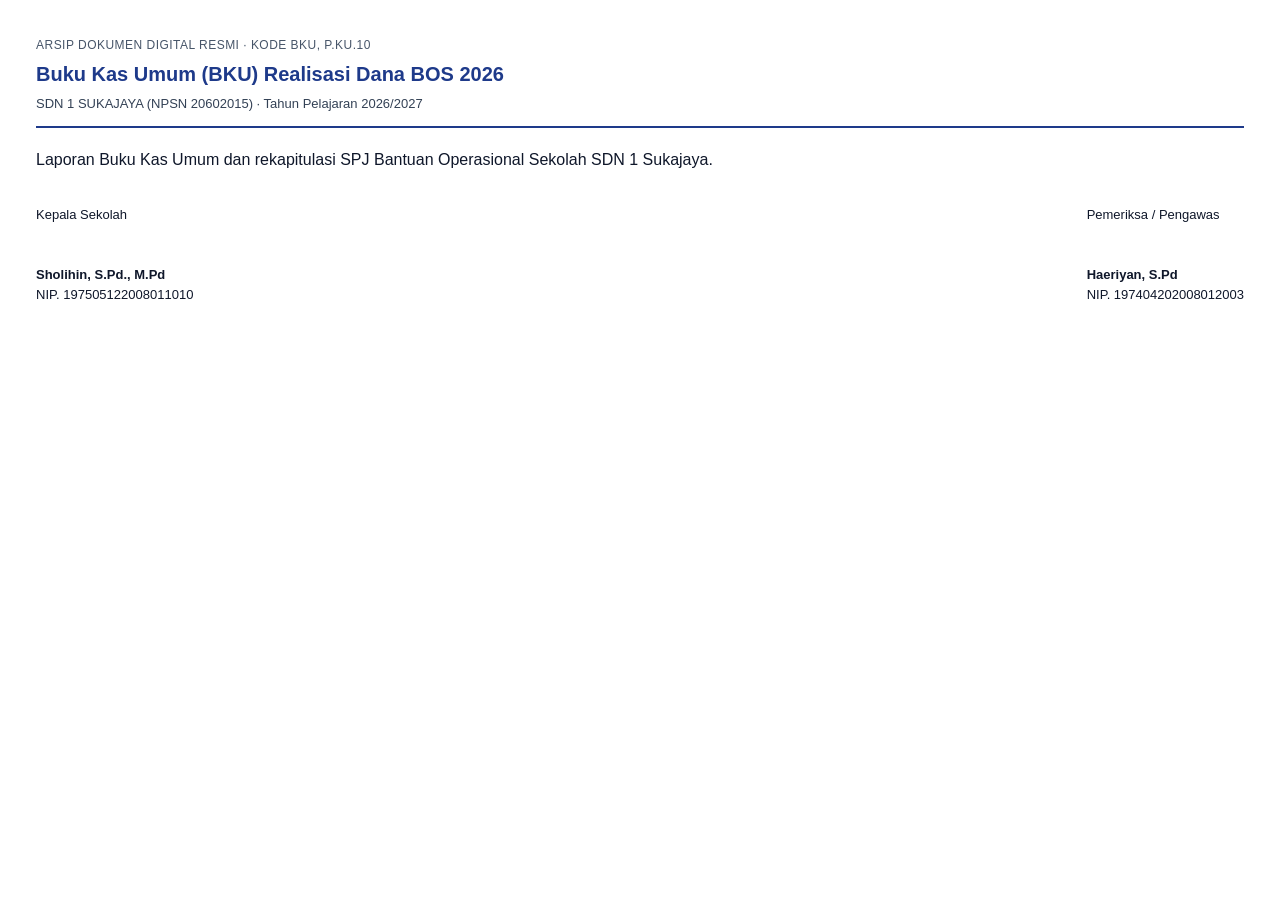
<file: data/uploads/BKU_Buku_Kas_Umum_Triwulan_3_2026.html>
<!doctype html>
<html lang="id">
<head>
  <meta charset="utf-8" />
  <title>Buku Kas Umum (BKU) Realisasi Dana BOS 2026 (BKU, P.Ku.10)</title>
  <style>
    body { font-family: 'Segoe UI', Arial, sans-serif; color: #0f172a; margin: 36px; line-height: 1.55; }
    .header { border-bottom: 2px solid #1e3a8a; padding-bottom: 12px; margin-bottom: 20px; }
    .kicker { font-size: 12px; color: #475569; letter-spacing: 0.04em; text-transform: uppercase; }
    h1 { font-size: 20px; margin: 4px 0; color: #1e3a8a; }
    .meta { font-size: 13px; color: #334155; }
    table { width: 100%; border-collapse: collapse; margin-top: 16px; font-size: 13px; }
    th, td { border: 1px solid #cbd5e1; padding: 8px 10px; text-align: left; }
    th { background: #f1f5f9; color: #0f172a; }
    .footer { margin-top: 32px; display: flex; justify-content: space-between; font-size: 13px; }
  </style>
</head>
<body>
  <div class="header">
    <div class="kicker">Arsip Dokumen Digital Resmi · Kode BKU, P.Ku.10</div>
    <h1>Buku Kas Umum (BKU) Realisasi Dana BOS 2026</h1>
    <div class="meta">SDN 1 SUKAJAYA (NPSN 20602015) · Tahun Pelajaran 2026/2027</div>
  </div>
  <p>Laporan Buku Kas Umum dan rekapitulasi SPJ Bantuan Operasional Sekolah SDN 1 Sukajaya.</p>
  <div class="footer">
    <div>Kepala Sekolah<br><br><br><strong>Sholihin, S.Pd., M.Pd</strong><br>NIP. 197505122008011010</div>
    <div>Pemeriksa / Pengawas<br><br><br><strong>Haeriyan, S.Pd</strong><br>NIP. 197404202008012003</div>
  </div>
</body>
</html>
</file>
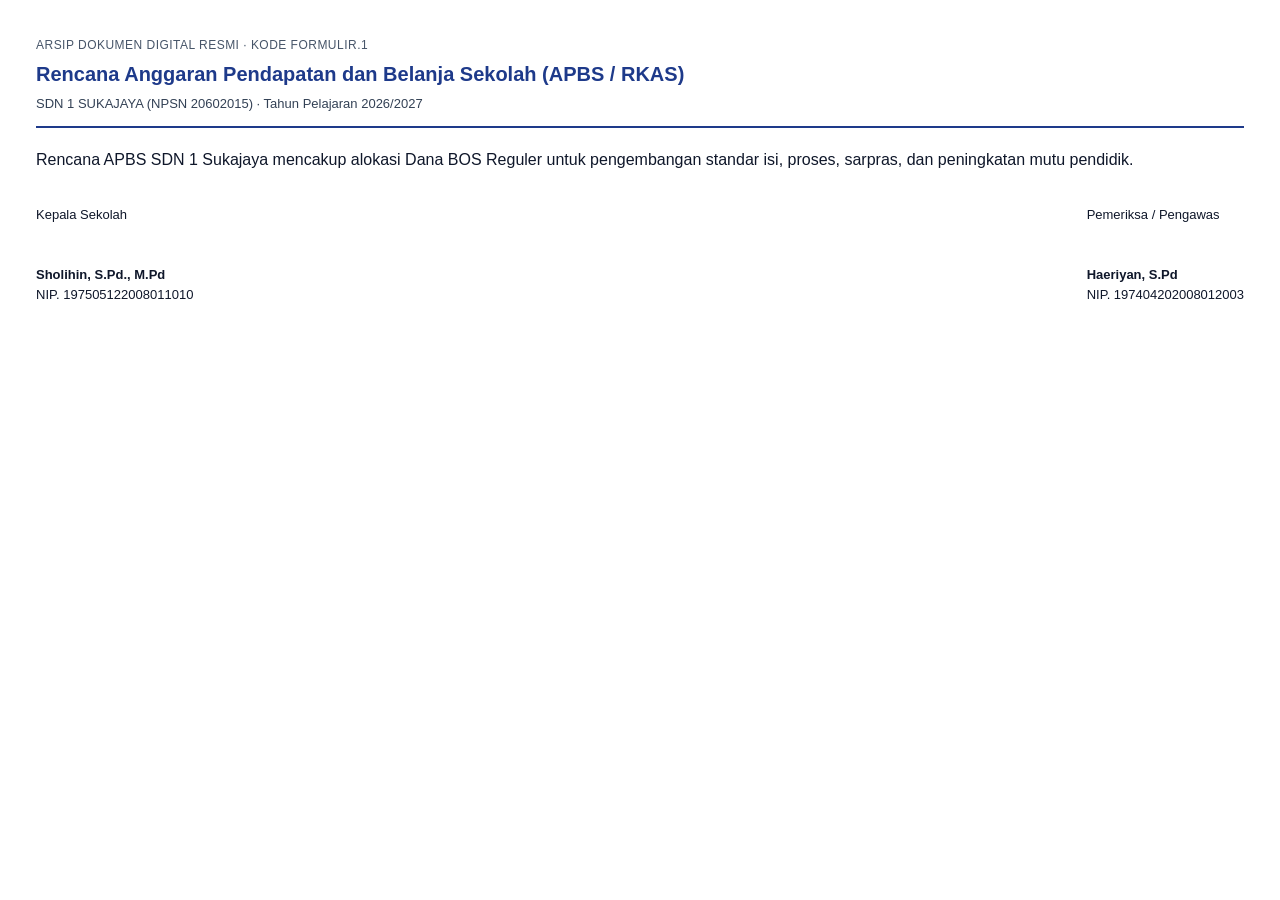
<file: data/uploads/Formulir.1_Rencana_APBS_2026.html>
<!doctype html>
<html lang="id">
<head>
  <meta charset="utf-8" />
  <title>Rencana Anggaran Pendapatan dan Belanja Sekolah (APBS / RKAS) (Formulir.1)</title>
  <style>
    body { font-family: 'Segoe UI', Arial, sans-serif; color: #0f172a; margin: 36px; line-height: 1.55; }
    .header { border-bottom: 2px solid #1e3a8a; padding-bottom: 12px; margin-bottom: 20px; }
    .kicker { font-size: 12px; color: #475569; letter-spacing: 0.04em; text-transform: uppercase; }
    h1 { font-size: 20px; margin: 4px 0; color: #1e3a8a; }
    .meta { font-size: 13px; color: #334155; }
    table { width: 100%; border-collapse: collapse; margin-top: 16px; font-size: 13px; }
    th, td { border: 1px solid #cbd5e1; padding: 8px 10px; text-align: left; }
    th { background: #f1f5f9; color: #0f172a; }
    .footer { margin-top: 32px; display: flex; justify-content: space-between; font-size: 13px; }
  </style>
</head>
<body>
  <div class="header">
    <div class="kicker">Arsip Dokumen Digital Resmi · Kode Formulir.1</div>
    <h1>Rencana Anggaran Pendapatan dan Belanja Sekolah (APBS / RKAS)</h1>
    <div class="meta">SDN 1 SUKAJAYA (NPSN 20602015) · Tahun Pelajaran 2026/2027</div>
  </div>
  <p>Rencana APBS SDN 1 Sukajaya mencakup alokasi Dana BOS Reguler untuk pengembangan standar isi, proses, sarpras, dan peningkatan mutu pendidik.</p>
  <div class="footer">
    <div>Kepala Sekolah<br><br><br><strong>Sholihin, S.Pd., M.Pd</strong><br>NIP. 197505122008011010</div>
    <div>Pemeriksa / Pengawas<br><br><br><strong>Haeriyan, S.Pd</strong><br>NIP. 197404202008012003</div>
  </div>
</body>
</html>
</file>
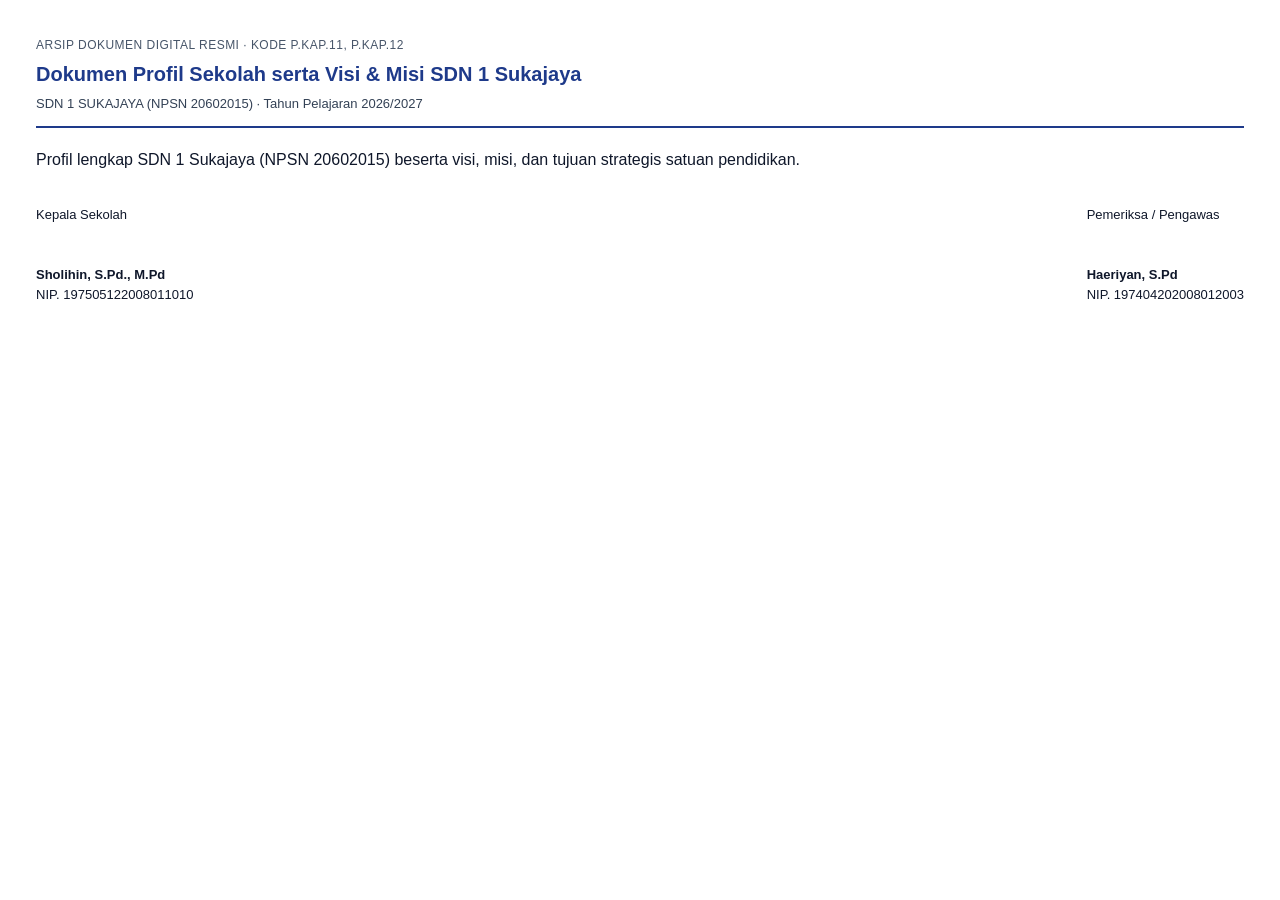
<file: data/uploads/P.Kap.11_P.Kap.12_Profil_dan_Visi_Misi_Sekolah.html>
<!doctype html>
<html lang="id">
<head>
  <meta charset="utf-8" />
  <title>Dokumen Profil Sekolah serta Visi & Misi SDN 1 Sukajaya (P.Kap.11, P.Kap.12)</title>
  <style>
    body { font-family: 'Segoe UI', Arial, sans-serif; color: #0f172a; margin: 36px; line-height: 1.55; }
    .header { border-bottom: 2px solid #1e3a8a; padding-bottom: 12px; margin-bottom: 20px; }
    .kicker { font-size: 12px; color: #475569; letter-spacing: 0.04em; text-transform: uppercase; }
    h1 { font-size: 20px; margin: 4px 0; color: #1e3a8a; }
    .meta { font-size: 13px; color: #334155; }
    table { width: 100%; border-collapse: collapse; margin-top: 16px; font-size: 13px; }
    th, td { border: 1px solid #cbd5e1; padding: 8px 10px; text-align: left; }
    th { background: #f1f5f9; color: #0f172a; }
    .footer { margin-top: 32px; display: flex; justify-content: space-between; font-size: 13px; }
  </style>
</head>
<body>
  <div class="header">
    <div class="kicker">Arsip Dokumen Digital Resmi · Kode P.Kap.11, P.Kap.12</div>
    <h1>Dokumen Profil Sekolah serta Visi & Misi SDN 1 Sukajaya</h1>
    <div class="meta">SDN 1 SUKAJAYA (NPSN 20602015) · Tahun Pelajaran 2026/2027</div>
  </div>
  <p>Profil lengkap SDN 1 Sukajaya (NPSN 20602015) beserta visi, misi, dan tujuan strategis satuan pendidikan.</p>
  <div class="footer">
    <div>Kepala Sekolah<br><br><br><strong>Sholihin, S.Pd., M.Pd</strong><br>NIP. 197505122008011010</div>
    <div>Pemeriksa / Pengawas<br><br><br><strong>Haeriyan, S.Pd</strong><br>NIP. 197404202008012003</div>
  </div>
</body>
</html>
</file>
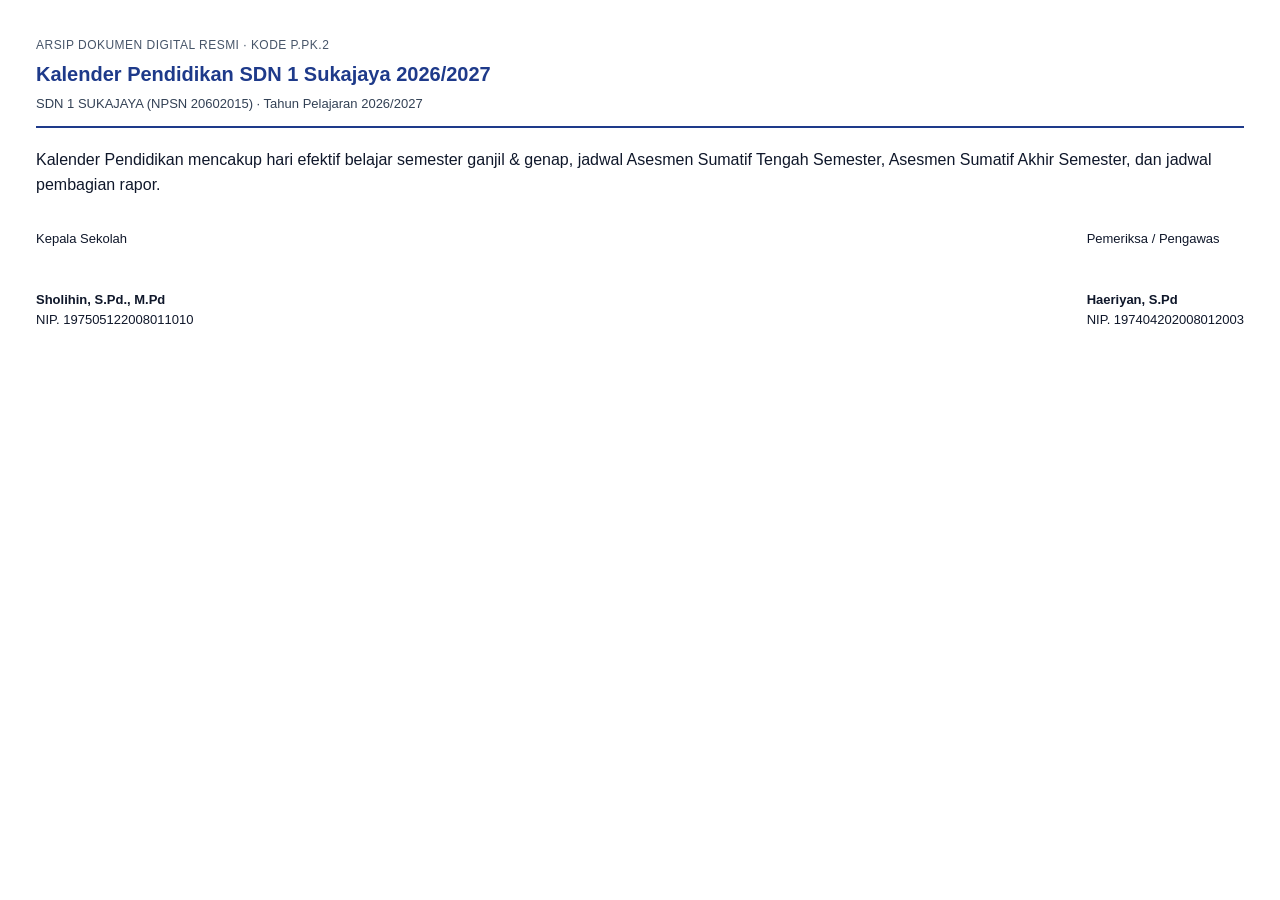
<file: data/uploads/P.Pk.2_Kalender_Pendidikan_2026_2027.html>
<!doctype html>
<html lang="id">
<head>
  <meta charset="utf-8" />
  <title>Kalender Pendidikan SDN 1 Sukajaya 2026/2027 (P.Pk.2)</title>
  <style>
    body { font-family: 'Segoe UI', Arial, sans-serif; color: #0f172a; margin: 36px; line-height: 1.55; }
    .header { border-bottom: 2px solid #1e3a8a; padding-bottom: 12px; margin-bottom: 20px; }
    .kicker { font-size: 12px; color: #475569; letter-spacing: 0.04em; text-transform: uppercase; }
    h1 { font-size: 20px; margin: 4px 0; color: #1e3a8a; }
    .meta { font-size: 13px; color: #334155; }
    table { width: 100%; border-collapse: collapse; margin-top: 16px; font-size: 13px; }
    th, td { border: 1px solid #cbd5e1; padding: 8px 10px; text-align: left; }
    th { background: #f1f5f9; color: #0f172a; }
    .footer { margin-top: 32px; display: flex; justify-content: space-between; font-size: 13px; }
  </style>
</head>
<body>
  <div class="header">
    <div class="kicker">Arsip Dokumen Digital Resmi · Kode P.Pk.2</div>
    <h1>Kalender Pendidikan SDN 1 Sukajaya 2026/2027</h1>
    <div class="meta">SDN 1 SUKAJAYA (NPSN 20602015) · Tahun Pelajaran 2026/2027</div>
  </div>
  <p>Kalender Pendidikan mencakup hari efektif belajar semester ganjil & genap, jadwal Asesmen Sumatif Tengah Semester, Asesmen Sumatif Akhir Semester, dan jadwal pembagian rapor.</p>
  <div class="footer">
    <div>Kepala Sekolah<br><br><br><strong>Sholihin, S.Pd., M.Pd</strong><br>NIP. 197505122008011010</div>
    <div>Pemeriksa / Pengawas<br><br><br><strong>Haeriyan, S.Pd</strong><br>NIP. 197404202008012003</div>
  </div>
</body>
</html>
</file>
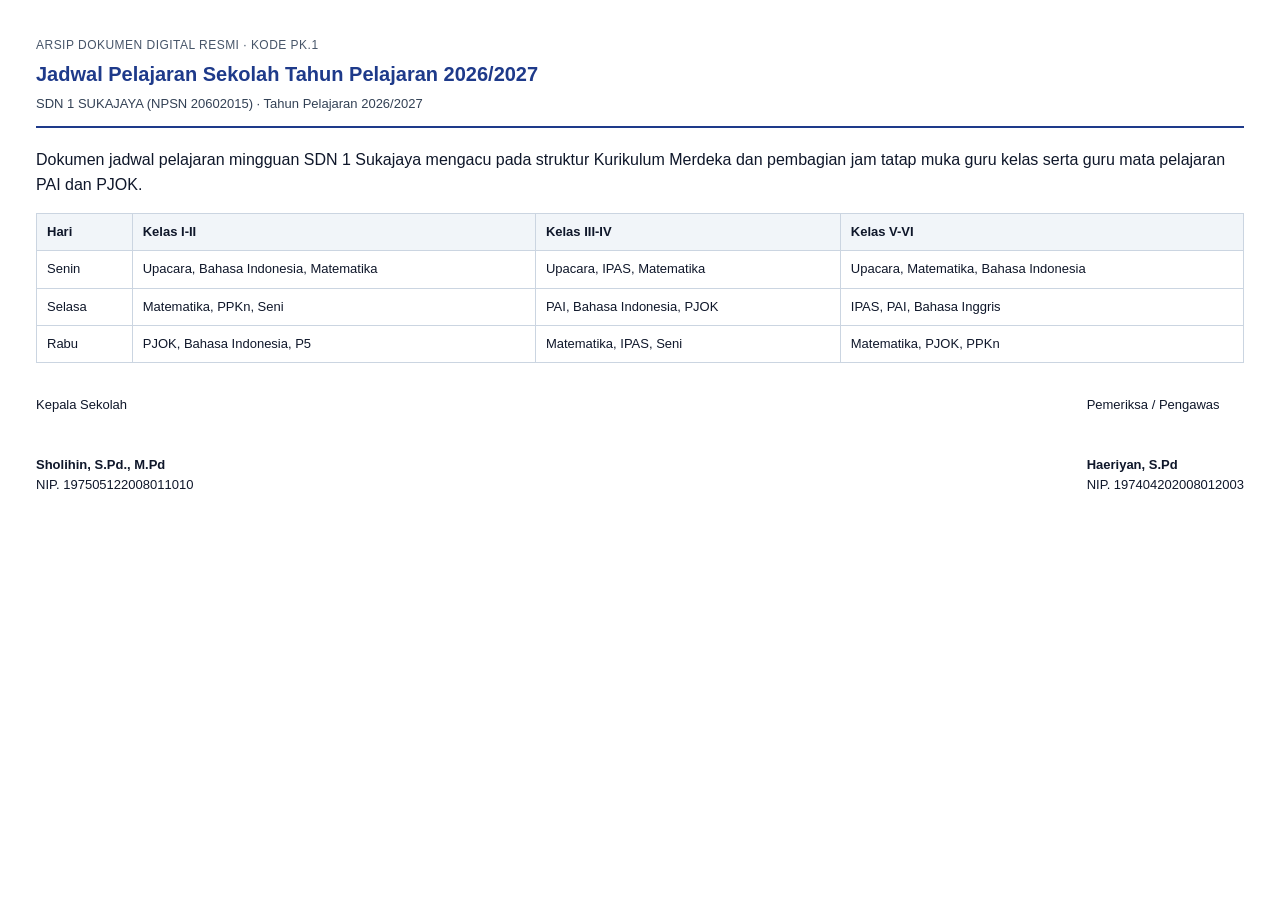
<file: data/uploads/PK.1_Jadwal_Pelajaran_2026_2027.html>
<!doctype html>
<html lang="id">
<head>
  <meta charset="utf-8" />
  <title>Jadwal Pelajaran Sekolah Tahun Pelajaran 2026/2027 (PK.1)</title>
  <style>
    body { font-family: 'Segoe UI', Arial, sans-serif; color: #0f172a; margin: 36px; line-height: 1.55; }
    .header { border-bottom: 2px solid #1e3a8a; padding-bottom: 12px; margin-bottom: 20px; }
    .kicker { font-size: 12px; color: #475569; letter-spacing: 0.04em; text-transform: uppercase; }
    h1 { font-size: 20px; margin: 4px 0; color: #1e3a8a; }
    .meta { font-size: 13px; color: #334155; }
    table { width: 100%; border-collapse: collapse; margin-top: 16px; font-size: 13px; }
    th, td { border: 1px solid #cbd5e1; padding: 8px 10px; text-align: left; }
    th { background: #f1f5f9; color: #0f172a; }
    .footer { margin-top: 32px; display: flex; justify-content: space-between; font-size: 13px; }
  </style>
</head>
<body>
  <div class="header">
    <div class="kicker">Arsip Dokumen Digital Resmi · Kode PK.1</div>
    <h1>Jadwal Pelajaran Sekolah Tahun Pelajaran 2026/2027</h1>
    <div class="meta">SDN 1 SUKAJAYA (NPSN 20602015) · Tahun Pelajaran 2026/2027</div>
  </div>
  <p>Dokumen jadwal pelajaran mingguan SDN 1 Sukajaya mengacu pada struktur Kurikulum Merdeka dan pembagian jam tatap muka guru kelas serta guru mata pelajaran PAI dan PJOK.</p>
      <table><thead><tr><th>Hari</th><th>Kelas I-II</th><th>Kelas III-IV</th><th>Kelas V-VI</th></tr></thead>
      <tbody>
        <tr><td>Senin</td><td>Upacara, Bahasa Indonesia, Matematika</td><td>Upacara, IPAS, Matematika</td><td>Upacara, Matematika, Bahasa Indonesia</td></tr>
        <tr><td>Selasa</td><td>Matematika, PPKn, Seni</td><td>PAI, Bahasa Indonesia, PJOK</td><td>IPAS, PAI, Bahasa Inggris</td></tr>
        <tr><td>Rabu</td><td>PJOK, Bahasa Indonesia, P5</td><td>Matematika, IPAS, Seni</td><td>Matematika, PJOK, PPKn</td></tr>
      </tbody></table>
  <div class="footer">
    <div>Kepala Sekolah<br><br><br><strong>Sholihin, S.Pd., M.Pd</strong><br>NIP. 197505122008011010</div>
    <div>Pemeriksa / Pengawas<br><br><br><strong>Haeriyan, S.Pd</strong><br>NIP. 197404202008012003</div>
  </div>
</body>
</html>
</file>
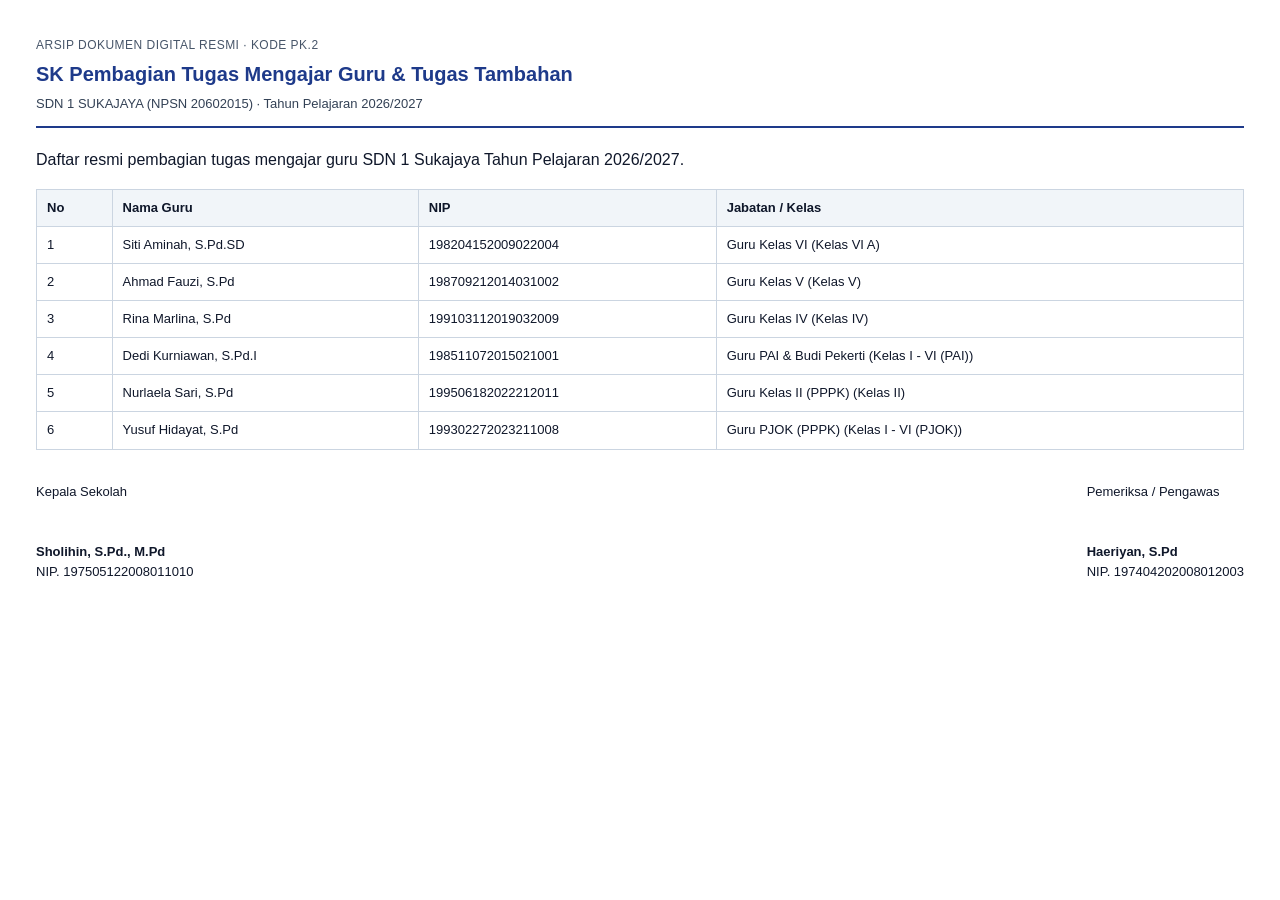
<file: data/uploads/PK.2_SK_Pembagian_Tugas_Mengajar_2026.html>
<!doctype html>
<html lang="id">
<head>
  <meta charset="utf-8" />
  <title>SK Pembagian Tugas Mengajar Guru & Tugas Tambahan (PK.2)</title>
  <style>
    body { font-family: 'Segoe UI', Arial, sans-serif; color: #0f172a; margin: 36px; line-height: 1.55; }
    .header { border-bottom: 2px solid #1e3a8a; padding-bottom: 12px; margin-bottom: 20px; }
    .kicker { font-size: 12px; color: #475569; letter-spacing: 0.04em; text-transform: uppercase; }
    h1 { font-size: 20px; margin: 4px 0; color: #1e3a8a; }
    .meta { font-size: 13px; color: #334155; }
    table { width: 100%; border-collapse: collapse; margin-top: 16px; font-size: 13px; }
    th, td { border: 1px solid #cbd5e1; padding: 8px 10px; text-align: left; }
    th { background: #f1f5f9; color: #0f172a; }
    .footer { margin-top: 32px; display: flex; justify-content: space-between; font-size: 13px; }
  </style>
</head>
<body>
  <div class="header">
    <div class="kicker">Arsip Dokumen Digital Resmi · Kode PK.2</div>
    <h1>SK Pembagian Tugas Mengajar Guru & Tugas Tambahan</h1>
    <div class="meta">SDN 1 SUKAJAYA (NPSN 20602015) · Tahun Pelajaran 2026/2027</div>
  </div>
  <p>Daftar resmi pembagian tugas mengajar guru SDN 1 Sukajaya Tahun Pelajaran 2026/2027.</p>
      <table><thead><tr><th>No</th><th>Nama Guru</th><th>NIP</th><th>Jabatan / Kelas</th></tr></thead>
      <tbody><tr><td>1</td><td>Siti Aminah, S.Pd.SD</td><td>198204152009022004</td><td>Guru Kelas VI (Kelas VI A)</td></tr><tr><td>2</td><td>Ahmad Fauzi, S.Pd</td><td>198709212014031002</td><td>Guru Kelas V (Kelas V)</td></tr><tr><td>3</td><td>Rina Marlina, S.Pd</td><td>199103112019032009</td><td>Guru Kelas IV (Kelas IV)</td></tr><tr><td>4</td><td>Dedi Kurniawan, S.Pd.I</td><td>198511072015021001</td><td>Guru PAI & Budi Pekerti (Kelas I - VI (PAI))</td></tr><tr><td>5</td><td>Nurlaela Sari, S.Pd</td><td>199506182022212011</td><td>Guru Kelas II (PPPK) (Kelas II)</td></tr><tr><td>6</td><td>Yusuf Hidayat, S.Pd</td><td>199302272023211008</td><td>Guru PJOK (PPPK) (Kelas I - VI (PJOK))</td></tr></tbody></table>
  <div class="footer">
    <div>Kepala Sekolah<br><br><br><strong>Sholihin, S.Pd., M.Pd</strong><br>NIP. 197505122008011010</div>
    <div>Pemeriksa / Pengawas<br><br><br><strong>Haeriyan, S.Pd</strong><br>NIP. 197404202008012003</div>
  </div>
</body>
</html>
</file>
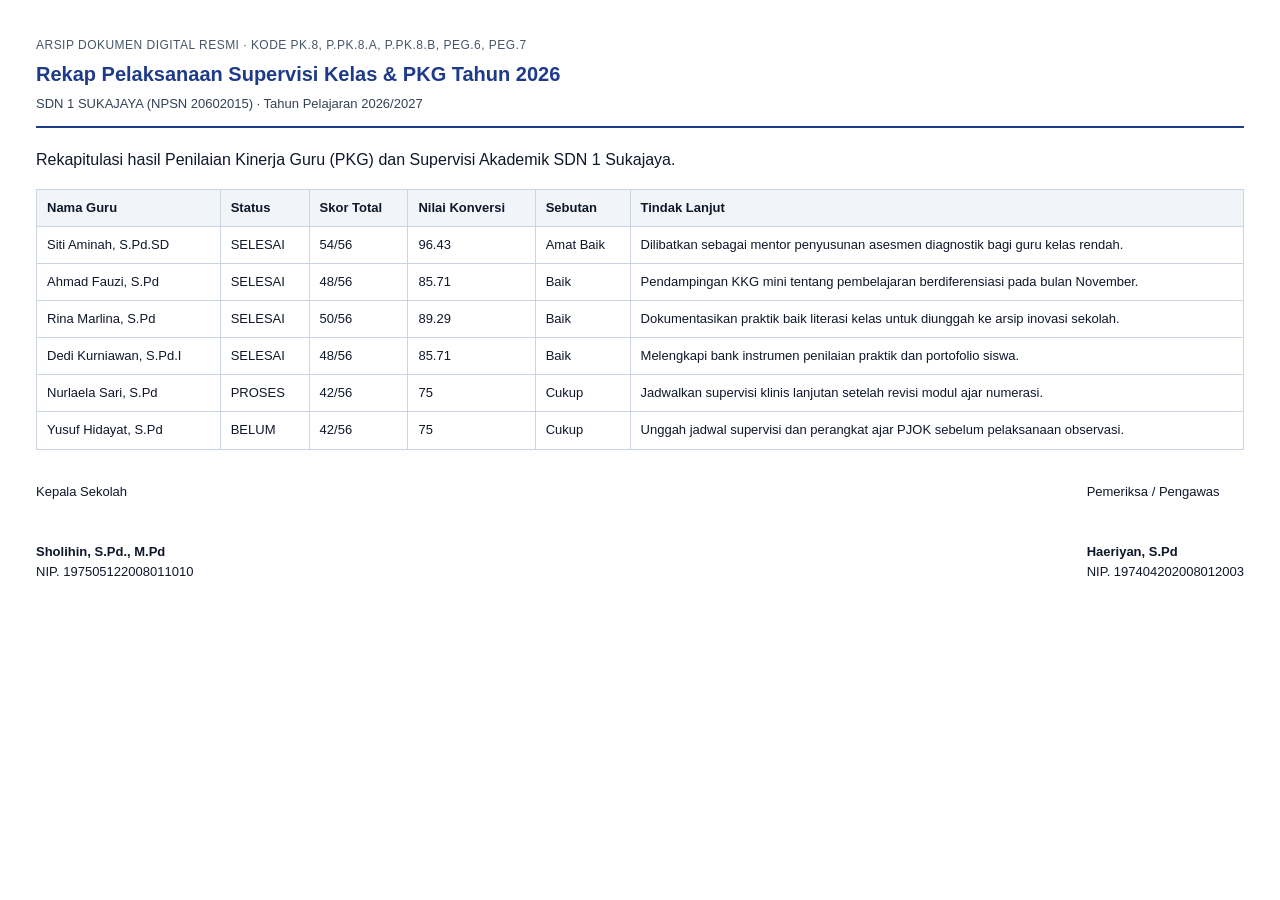
<file: data/uploads/PK.8_PEG.6_Rekap_Supervisi_dan_PKG_2026.html>
<!doctype html>
<html lang="id">
<head>
  <meta charset="utf-8" />
  <title>Rekap Pelaksanaan Supervisi Kelas & PKG Tahun 2026 (PK.8, P.Pk.8.a, P.Pk.8.b, PEG.6, PEG.7)</title>
  <style>
    body { font-family: 'Segoe UI', Arial, sans-serif; color: #0f172a; margin: 36px; line-height: 1.55; }
    .header { border-bottom: 2px solid #1e3a8a; padding-bottom: 12px; margin-bottom: 20px; }
    .kicker { font-size: 12px; color: #475569; letter-spacing: 0.04em; text-transform: uppercase; }
    h1 { font-size: 20px; margin: 4px 0; color: #1e3a8a; }
    .meta { font-size: 13px; color: #334155; }
    table { width: 100%; border-collapse: collapse; margin-top: 16px; font-size: 13px; }
    th, td { border: 1px solid #cbd5e1; padding: 8px 10px; text-align: left; }
    th { background: #f1f5f9; color: #0f172a; }
    .footer { margin-top: 32px; display: flex; justify-content: space-between; font-size: 13px; }
  </style>
</head>
<body>
  <div class="header">
    <div class="kicker">Arsip Dokumen Digital Resmi · Kode PK.8, P.Pk.8.a, P.Pk.8.b, PEG.6, PEG.7</div>
    <h1>Rekap Pelaksanaan Supervisi Kelas & PKG Tahun 2026</h1>
    <div class="meta">SDN 1 SUKAJAYA (NPSN 20602015) · Tahun Pelajaran 2026/2027</div>
  </div>
  <p>Rekapitulasi hasil Penilaian Kinerja Guru (PKG) dan Supervisi Akademik SDN 1 Sukajaya.</p>
      <table><thead><tr><th>Nama Guru</th><th>Status</th><th>Skor Total</th><th>Nilai Konversi</th><th>Sebutan</th><th>Tindak Lanjut</th></tr></thead>
      <tbody><tr><td>Siti Aminah, S.Pd.SD</td><td>SELESAI</td><td>54/56</td><td>96.43</td><td>Amat Baik</td><td>Dilibatkan sebagai mentor penyusunan asesmen diagnostik bagi guru kelas rendah.</td></tr><tr><td>Ahmad Fauzi, S.Pd</td><td>SELESAI</td><td>48/56</td><td>85.71</td><td>Baik</td><td>Pendampingan KKG mini tentang pembelajaran berdiferensiasi pada bulan November.</td></tr><tr><td>Rina Marlina, S.Pd</td><td>SELESAI</td><td>50/56</td><td>89.29</td><td>Baik</td><td>Dokumentasikan praktik baik literasi kelas untuk diunggah ke arsip inovasi sekolah.</td></tr><tr><td>Dedi Kurniawan, S.Pd.I</td><td>SELESAI</td><td>48/56</td><td>85.71</td><td>Baik</td><td>Melengkapi bank instrumen penilaian praktik dan portofolio siswa.</td></tr><tr><td>Nurlaela Sari, S.Pd</td><td>PROSES</td><td>42/56</td><td>75</td><td>Cukup</td><td>Jadwalkan supervisi klinis lanjutan setelah revisi modul ajar numerasi.</td></tr><tr><td>Yusuf Hidayat, S.Pd</td><td>BELUM</td><td>42/56</td><td>75</td><td>Cukup</td><td>Unggah jadwal supervisi dan perangkat ajar PJOK sebelum pelaksanaan observasi.</td></tr></tbody></table>
  <div class="footer">
    <div>Kepala Sekolah<br><br><br><strong>Sholihin, S.Pd., M.Pd</strong><br>NIP. 197505122008011010</div>
    <div>Pemeriksa / Pengawas<br><br><br><strong>Haeriyan, S.Pd</strong><br>NIP. 197404202008012003</div>
  </div>
</body>
</html>
</file>
